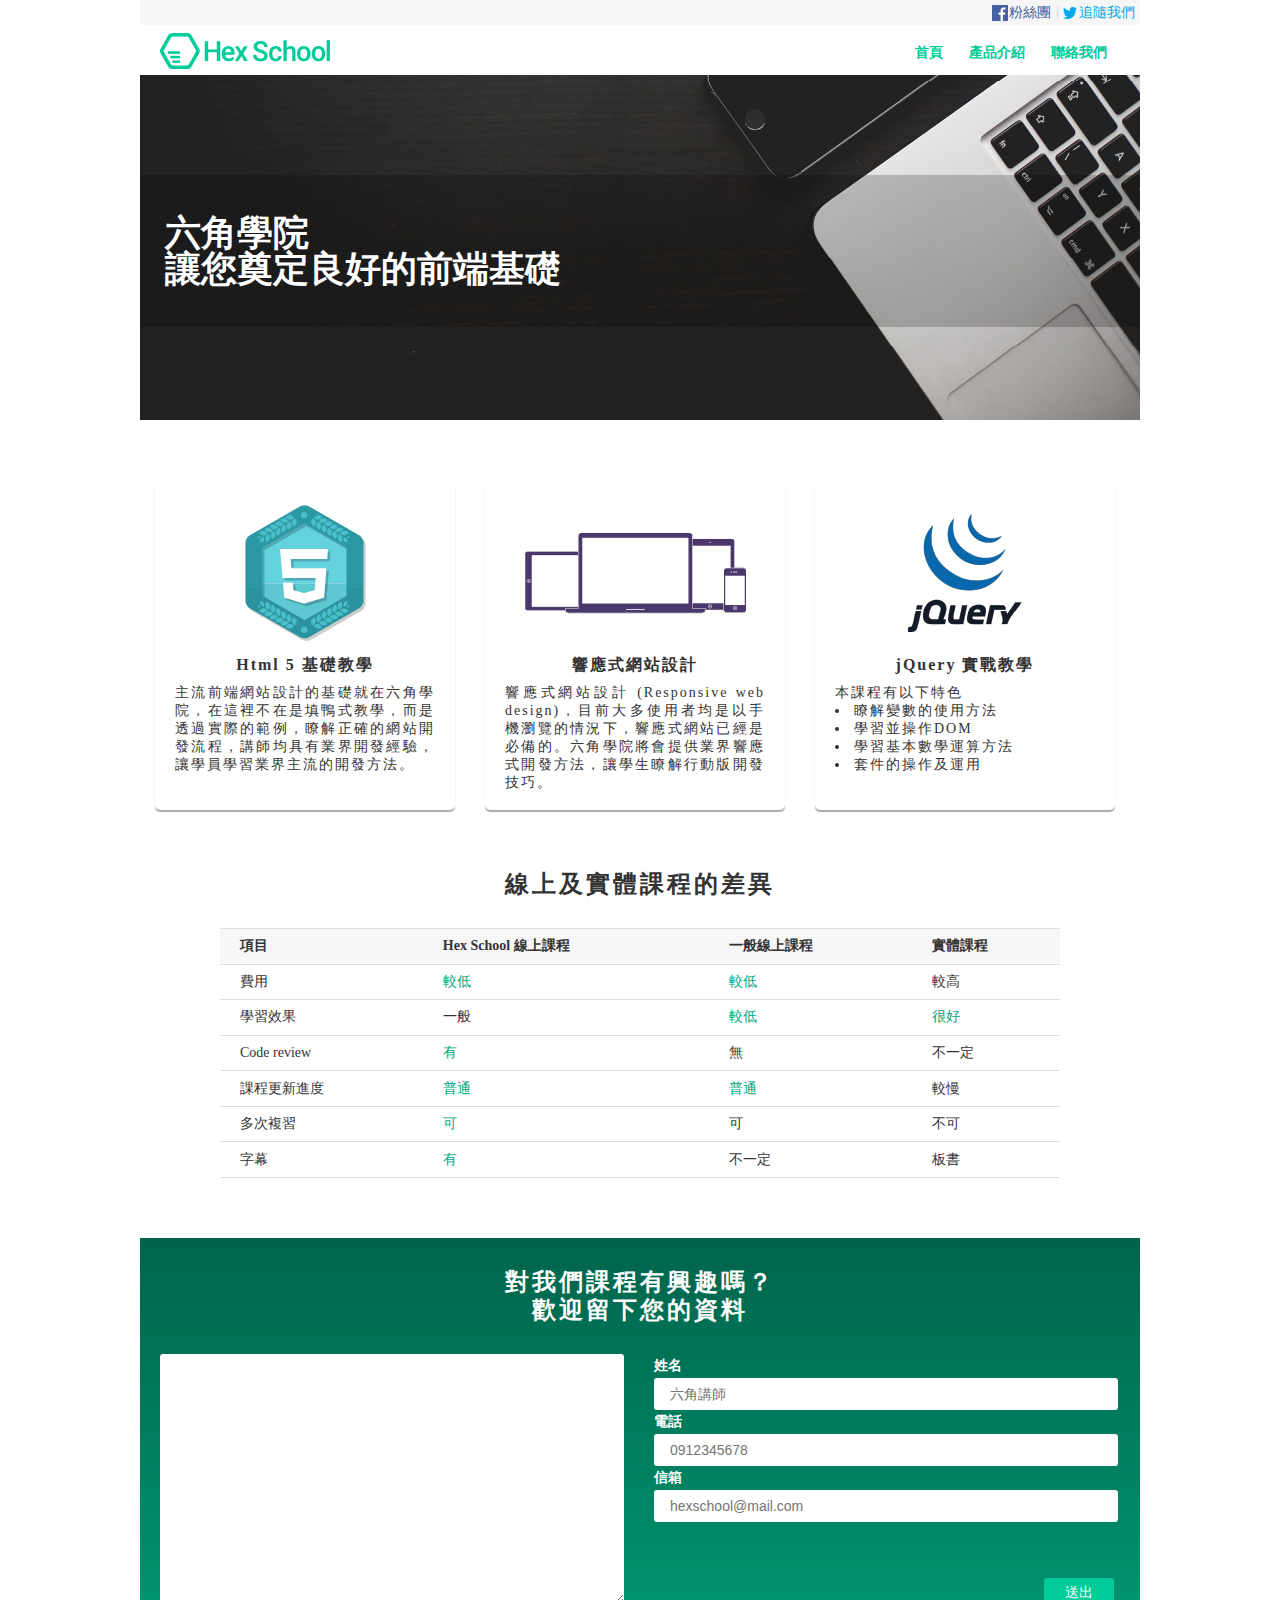
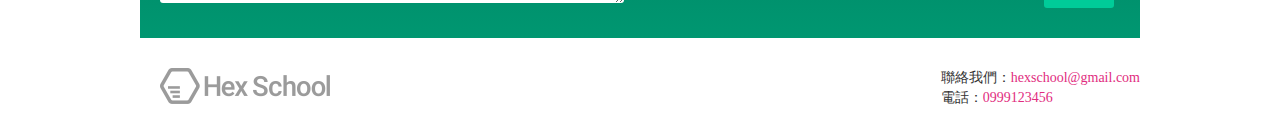
<file: index.html>
<!DOCTYPE html>
<html lang="en">
<head>
	<title>Hex School 六角學院</title>
	<meta charset="utf-8">
	<meta name="description" content="六角學院 讓您奠定良好的前端基礎">
	<meta name="keywords" content="六角學院, 前端基礎, Html5, RWD, 響應式網站, jQuery,前端教學 ">
	<meta name="author" content="Cathy Chan">
	<link rel="icon" href="images/hexicon.ico" type="image/x-icon">
	<!-- Open Graph data --> 
	<meta property="og:title" contente="Hex School 六角學院" /> 
	<meta property="og:type" content="website" /> 
	<meta property="og:url" content=" http://www.hexschool.com/" />
	<meta property="og:image" content="images/logo.png" />
	<meta property="og:description" content="六角學院 讓您奠定良好的前端基礎" /> 
	<meta property="og:site_name" content="六角學院" /> 
	
	<link href="css/style.css" type="text/css" rel="stylesheet"/>
</head>
<body>
	<header>
		<div class="topbar">
			<ul>
				<li><a href="#" class="fb">粉絲團</a></li>
				<li>|</li>
				<li><a href="#" class="twitter">追隨我們</a></li>
			</ul>
		</div>
		<nav>
			<h1 class="logo_h1">
				<a href="#" class="logo"><span>Hex School 六角學院</span></a>
			</h1>
			<ul class="nav">
				<li><a href="#">首頁</a></li>
				<li><a href="#">產品介紹</a></li>
				<li><a href="#">聯絡我們</a></li>
			</ul>
		</nav>
	</header>
	<article>
		<div class="banner">
			<p>六角學院<br/>讓您奠定良好的前端基礎</p>
		</div>
		<section>
			<div class="inner">
				<a href="#"><img src="images/html5.png"><h3>Html 5 基礎教學</h3></a>
				<p>主流前端網站設計的基礎就在六角學院，在這裡不在是填鴨式教學，而是透過實際的範例，瞭解正確的網站開發流程，講師均具有業界開發經驗，讓學員學習業界主流的開發方法。</p>
			</div>
			<div class="inner">
				<a href="#"><img src="images/RWD.png"><h3>響應式網站設計</h3></a>
				<p>響應式網站設計 (Responsive web design)，目前大多使用者均是以手機瀏覽的情況下，響應式網站已經是必備的。六角學院將會提供業界響應式開發方法，讓學生瞭解行動版開發技巧。</p>
			</div>
			<div class="inner">
				<a href="#"><img src="images/jQuery.png"><h3>jQuery 實戰教學</h3></a>
				<ul>本課程有以下特色
					<li>瞭解變數的使用方法</li>
					<li>學習並操作DOM</li>
					<li>學習基本數學運算方法</li>
					<li>套件的操作及運用</li>
				</ul>
			</div>
		</section>
		<section>
			<h2 class="heading_h2">線上及實體課程的差異</h2>
			<table class="different">
				<tr>
					<th>項目</th>
					<th>Hex School 線上課程</th>
					<th>一般線上課程</th>
					<th>實體課程</th>
				</tr>
				<tr>
					<td>費用</td>
					<td class="point">較低</td>
					<td class="point">較低</td>
					<td>較高</td>
				</tr>
				<tr>
					<td>學習效果</td>
					<td>一般</td>
					<td class="point">較低</td>
					<td class="point">很好</td>
				</tr>
				<tr>
					<td>Code review</td>
					<td class="point">有</td>
					<td>無</td>
					<td>不一定</td>
				</tr>
				<tr>
					<td>課程更新進度</td>
					<td class="point">普通</td>
					<td class="point">普通</td>
					<td>較慢</td>
				</tr>
				<tr>
					<td>多次複習</td>
					<td class="point">可</td>
					<td>可</td>
					<td>不可</td>
				</tr>
				<tr>
					<td>字幕</td>
					<td class="point">有</td>
					<td>不一定</td>
					<td>板書</td>
				</tr>
			</table>
		</section>
		<section>
			<div class="form">
				<h2 class="heading_h2 color_white">對我們課程有興趣嗎？<br/>歡迎留下您的資料</h2>
				<div class="contact_content">
					<textarea></textarea>
				</div>
				<div class="contact_data">
					<label for="name">姓名</label><br/>
					<input type="text" id="name" name="name" placeholder="六角講師"/><br/>
					<label for="tel">電話</label><br/>
					<input type="text" id="tel" name="tel" placeholder="0912345678"/><br/>
					<label for="email">信箱</label><br/>
					<input type="text" id="email" name="email" placeholder="hexschool@mail.com"/><br/>
					<input type="submit" value="送出"/><br/>
				</div>
			</div>			
		</section>
	</article>
	<footer>
		<h1 class="logo_h1">
			<a href="#" class="logo logo_gray"><span>Hex School 六角學院</span></a>
		</h1>
		<ul>
			<li>聯絡我們：<a href="mailto:hexschool@gmail.com">hexschool@gmail.com</a></li>
			<li>電話：<a href="tel:0999123456">0999123456</a></li>
		</ul>
	</footer>
</body>
</html>
</file>
<file: css/style.css>
html, body, div, span, applet, object, iframe,
h1, h2, h3, h4, h5, h6, p, blockquote, pre,
a, abbr, acronym, address, big, cite, code,
del, dfn, em, img, ins, kbd, q, s, samp,
small, strike, strong, sub, sup, tt, var,
b, u, i, center,
dl, dt, dd, ol, ul, li,
fieldset, form, label, legend,
table, caption, tbody, tfoot, thead, tr, th, td,
article, aside, canvas, details, embed, 
figure, figcaption, footer, header, hgroup, 
menu, nav, output, ruby, section, summary,
time, mark, audio, video {
	margin: 0;
	padding: 0;
	border: 0;
	font-size: 100%;
	font: inherit;
	vertical-align: baseline;
}
/* HTML5 display-role reset for older browsers */
article, aside, details, figcaption, figure, 
footer, header, hgroup, menu, nav, section {
	display: block;
}
body {
	line-height: 1;
}
ol, ul {
	list-style: none;
}
blockquote, q {
	quotes: none;
}
blockquote:before, blockquote:after,
q:before, q:after {
	content: '';
	content: none;
}
table {
	border-collapse: collapse;
	border-spacing: 0;
}
body{
	color: #333;
	font-family: 微軟正黑體;
	font-size: 14px;
}
header, article, footer{
	margin: 0 auto;
	width: 1000px;
}


/* topbar */
.topbar{
	background: #f6f6f6;
	width: 1000px;
	height: 25px;
}
.topbar ul{
	float: right;
}
.topbar li{
	color: #ccc;
	float: left;
	margin-top: 5px;
}
.topbar li a{
	display: block;
	height: 16px;
	padding: 1px 5px 0px 20px;
	text-decoration: none;
}
.topbar li a.fb{
	background: url(../images/fb.png) no-repeat 3px 0px;
	color: #4460a0;
}
.topbar li a.twitter{
	background: url(../images/twitter.png) no-repeat 3px 0px;
	color: #00aaec;
}

/* nav */
nav {
	box-sizing: border-box;
	height: 50px;
	padding: 8px 20px;
}
.logo_h1{
	float: left;
}
.logo{
	display: block;
	background: url(../images/logo.png) no-repeat;
	height: 36px;
	width: 170px;
}
.logo span{
	display: none;
}
nav ul{
	float: right;
}
nav li{
	float: left;
}
nav li a{
	color: #00cc99;
	display: inline-block;
	font-weight: bold;
	padding: 13px;
	text-decoration: none;
}
nav li a:hover{
	border-bottom: 2px solid #00cc99;
}

/* banner */
.banner{
	background: url(../images/banner.jpg) no-repeat 0px -65px;
	height: 345px;
	position: relative;
	width: 1000px;
}
.banner p{
	background: rgba(0,0,0,0.2);
	box-sizing: border-box;
	color: #fff;
	font-size: 36px;
	font-weight: bold;
	padding: 40px 25px;
	position: absolute;
	top: 100px;
	width: 1000px;
}

/* inner */
.inner{
	border-radius: 5px;
	box-sizing: border-box;
	box-shadow: 0 2px 1px #aaa;
	float: left;
	height: 330px;
	letter-spacing: 2px;
	line-height: 18px;
	margin: 60px 15px;
	padding: 25px 20px;
	width: 300px;
	text-align: center;

}
.inner a{
	color: #333;
	display:block;
	text-decoration: none;
}
.inner h3{
	margin: 10px 0px;
	font-size: 16px;
	font-weight: bold;
}
.inner p{
	text-align: justify;
}
.inner ul{
	text-align: left;
	list-style-type: disc;
	list-style-position: inside;
}

/* heading */
.heading_h2{
	font-size: 24px;
	font-weight: bold;
	line-height: 28px;
	letter-spacing: 3px;
	padding: 30px 0px;
	text-align: center;
}
.color_white{
	color: #fff;
}

/* table */
.different{
	height: 250px;
	margin: 0px auto;
	width: 840px;
}
.different th,td{
	border-top: 1px solid #ddd;
	border-bottom: 1px solid #ddd;
	padding-left: 20px;
	vertical-align: middle;
}
.different th{
	background: #f7f7f7;
	font-weight: bold;
	text-align: left;
}
.point{
	color: #00a67d;
}


/* form */
.form{
	background: #00644c;
	background: -webkit-linear-gradient( #00644c, #009771);
	background: -o-linear-gradient( #00644c, #009771);
	background: -moz-linear-gradient( #00644c, #009771);
	background: linear-gradient( #00644c, #009771);
	height: 400px;
	margin-top: 60px;
	width: 1000px;
	position: relative;
}
.contact_content textarea{
	border-radius: 3px;
	border: none;
	float: left;
	font-size: 16px;
	height: 245px;
	max-height: 245px;
	width: 460px;
	max-width: 460px;
	margin: 0 20px;
}
.contact_data{
	float: left;
	margin-left: 10px;
}
.form label{
	color: #fff;
	display: inline-block;
	font-weight: bold;
	padding: 5px 0;
}
.form input{
	border-radius: 3px;
	border: none;
	font-size: 14px;
	text-indent: 14px;
	height: 30px;
	width: 460px;
}
.form input[type="submit"]{
	background: #00cc99;
	color: #fff;
	height: 30px;
	text-indent: unset;
	width: 70px;
	position: absolute;
	right: 26px;
	bottom: 30px;
}

/* footer */
footer{
	box-sizing: border-box;
	height: 100px;
	padding: 30px 0px 0px 20px;
}
.logo_gray{
	background: url(../images/logo_gray.png)
}
footer ul{
	float: right;
	line-height: 20px;
}
footer li a{
	color: #e12d80;
	text-decoration: none;
}
</file>
